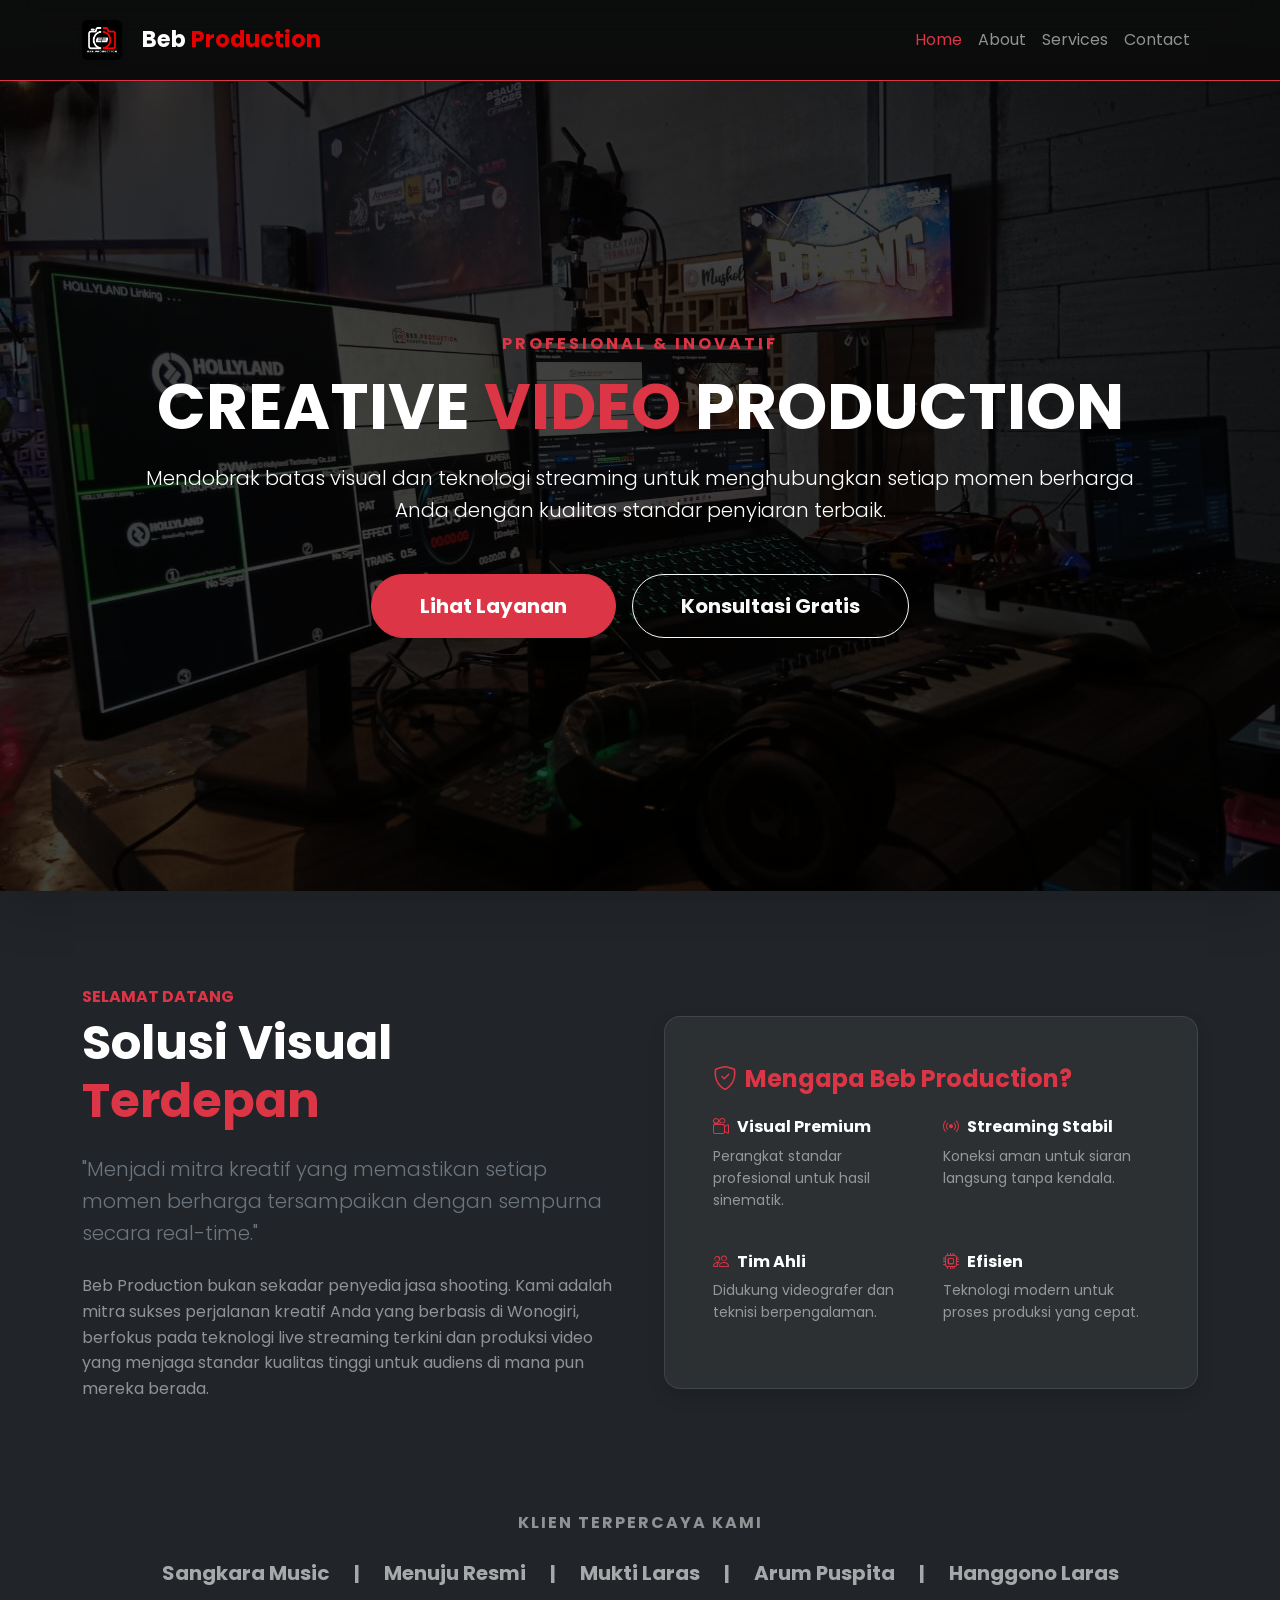
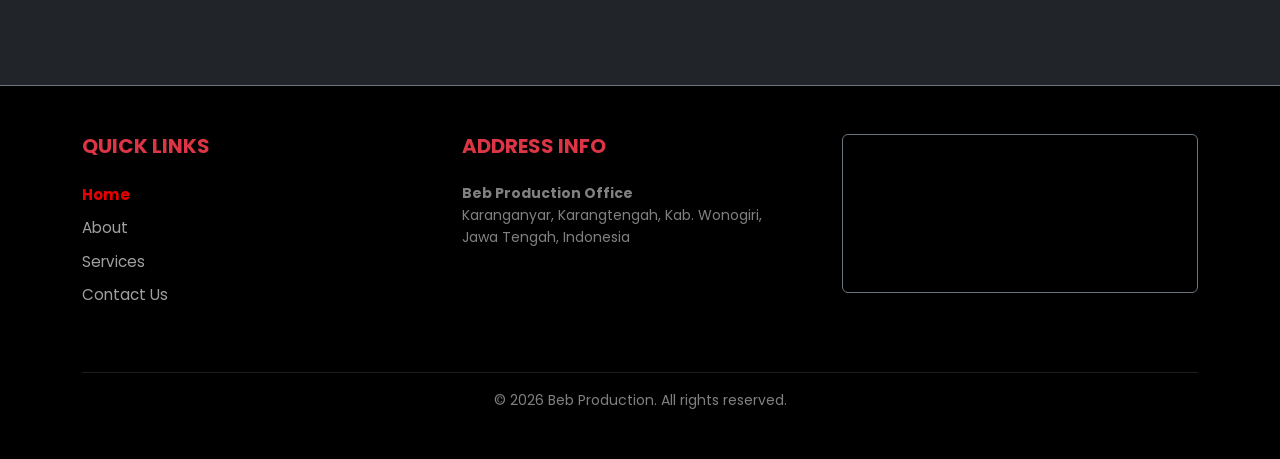
<file: index.html>
<!DOCTYPE html>
<html lang="en">
<head>
  <meta charset="utf-8" />
  <meta name="viewport" content="width=device-width, initial-scale=1" />
  <title>Beb Production | Creative Video & Streaming</title>
  
  <!-- Favicon -->
  <link rel="icon" type="image/png" href="images/logo jpg.jpg">
  
  <!-- Bootstrap, Icons & Google Fonts -->
  <link href="https://cdn.jsdelivr.net/npm/bootstrap@5.3.0/dist/css/bootstrap.min.css" rel="stylesheet" />
  <link rel="stylesheet" href="https://cdn.jsdelivr.net/npm/bootstrap-icons@1.11.1/font/bootstrap-icons.css">
  <link href="https://fonts.googleapis.com/css2?family=Poppins:wght@400;600;700&display=swap" rel="stylesheet" />
  
  <!-- Path CSS -->
  <link rel="stylesheet" href="css/style.css" />

  <style>
    /* Tambahan style khusus untuk mempercantik Home */
    .hero-section {
      min-height: 90vh;
      display: flex;
      align-items: center;
      background: linear-gradient(rgba(0,0,0,0.75), rgba(0,0,0,0.75)), url('images/services.jpeg');
      background-size: cover;
      background-position: center;
      background-attachment: fixed;
    }
    
    .feature-card {
      background: rgba(255, 255, 255, 0.05);
      border: 1px solid rgba(255, 255, 255, 0.1);
      backdrop-filter: blur(10px);
      transition: 0.3s;
    }
    
    .feature-card:hover {
      border-color: #dc3545;
      transform: translateY(-10px);
    }

    .client-list span {
      opacity: 0.6;
      transition: 0.3s;
      cursor: default;
    }

    .client-list span:hover {
      opacity: 1;
      color: #dc3545;
    }
  </style>
</head>
<body class="bg-dark text-white">

  <!-- Navbar -->
  <nav class="navbar navbar-expand-lg navbar-dark sticky-top bg-dark border-bottom border-danger">
    <div class="container">
      <a class="navbar-brand d-flex align-items-center" href="index.html">
        <img src="images/logo jpg.jpg" alt="Logo" width="40" height="40" class="me-2 rounded shadow-sm" />
        <span class="fw-bold">Beb <span class="text-danger">Production</span></span>
      </a>
      <button class="navbar-toggler" type="button" data-bs-toggle="collapse" data-bs-target="#navMenu">
        <span class="navbar-toggler-icon"></span>
      </button>
      <div id="navMenu" class="collapse navbar-collapse">
        <ul class="navbar-nav ms-auto">
          <li class="nav-item"><a class="nav-link active text-danger" href="index.html">Home</a></li>
          <li class="nav-item"><a class="nav-link" href="about.html">About</a></li>
          <li class="nav-item"><a class="nav-link" href="services.html">Services</a></li>
          <li class="nav-item"><a class="nav-link" href="contact.html">Contact</a></li>
        </ul>
      </div>
    </div>
  </nav>

  <!-- Hero Section -->
  <header class="hero-section text-center shadow-lg">
    <div class="container">
      <h6 class="text-danger fw-bold text-uppercase mb-3" style="letter-spacing: 3px;">Profesional & Inovatif</h6>
      <h1 class="display-3 fw-bold text-uppercase mb-3">Creative <span class="text-danger">Video</span> Production</h1>
      <p class="lead mb-5 px-lg-5">Mendobrak batas visual dan teknologi streaming untuk menghubungkan setiap momen berharga Anda dengan kualitas standar penyiaran terbaik.</p>
      <div class="d-grid gap-3 d-sm-flex justify-content-sm-center">
        <a href="services.html" class="btn btn-danger btn-lg px-5 py-3 rounded-pill fw-bold shadow">Lihat Layanan</a>
        <a href="contact.html" class="btn btn-outline-light btn-lg px-5 py-3 rounded-pill fw-bold">Konsultasi Gratis</a>
      </div>
    </div>
  </header>

  <!-- Welcome & Vision Section -->
  <main class="py-5">
    <div class="container py-lg-5">
      <div class="row align-items-center g-5">
        <div class="col-lg-6">
          <h6 class="text-danger fw-bold text-uppercase mb-2">Selamat Datang</h6>
          <h2 class="display-5 fw-bold mb-4">Solusi Visual <span class="text-danger">Terdepan</span></h2>
          <p class="lead text-secondary italic mb-4">"Menjadi mitra kreatif yang memastikan setiap momen berharga tersampaikan dengan sempurna secara real-time."</p>
          <p class="text-white-50">Beb Production bukan sekadar penyedia jasa shooting. Kami adalah mitra sukses perjalanan kreatif Anda yang berbasis di Wonogiri, berfokus pada teknologi live streaming terkini dan produksi video yang menjaga standar kualitas tinggi untuk audiens di mana pun mereka berada.</p>
        </div>
        
        <div class="col-lg-6">
          <div class="feature-card p-5 rounded-4 shadow">
            <h4 class="text-danger mb-4 fw-bold"><i class="bi bi-shield-check me-2"></i>Mengapa Beb Production?</h4>
            <div class="row g-4">
              <div class="col-sm-6">
                <h6 class="fw-bold"><i class="bi bi-camera-reels text-danger me-2"></i>Visual Premium</h6>
                <p class="small text-white-50">Perangkat standar profesional untuk hasil sinematik.</p>
              </div>
              <div class="col-sm-6">
                <h6 class="fw-bold"><i class="bi bi-broadcast text-danger me-2"></i>Streaming Stabil</h6>
                <p class="small text-white-50">Koneksi aman untuk siaran langsung tanpa kendala.</p>
              </div>
              <div class="col-sm-6">
                <h6 class="fw-bold"><i class="bi bi-people text-danger me-2"></i>Tim Ahli</h6>
                <p class="small text-white-50">Didukung videografer dan teknisi berpengalaman.</p>
              </div>
              <div class="col-sm-6">
                <h6 class="fw-bold"><i class="bi bi-cpu text-danger me-2"></i>Efisien</h6>
                <p class="small text-white-50">Teknologi modern untuk proses produksi yang cepat.</p>
              </div>
            </div>
          </div>
        </div>
      </div>
      
      <!-- Trust Bar -->
      <div class="mt-5 pt-5 text-center">
        <h6 class="text-uppercase mb-4 opacity-50 fw-bold" style="letter-spacing: 2px;">Klien Terpercaya Kami</h6>
        <div class="client-list d-flex flex-wrap justify-content-center gap-4 fw-bold fs-5">
          <span>Sangkara Music</span>
          <span class="d-none d-sm-inline">|</span>
          <span>Menuju Resmi</span>
          <span class="d-none d-sm-inline">|</span>
          <span>Mukti Laras</span>
          <span class="d-none d-sm-inline">|</span>
          <span>Arum Puspita</span>
          <span class="d-none d-sm-inline">|</span>
          <span>Hanggono Laras</span>
        </div>
      </div>
    </div>
  </main>


  <!-- Footer -->
  <footer class="bg-black py-5 border-top border-secondary">
    <div class="container">
      <div class="row g-4">
        <div class="col-md-4">
          <h5 class="text-danger mb-4 fw-bold">QUICK LINKS</h5>
          <ul class="list-unstyled">
            <li class="mb-2"><a href="index.html" class="footer-link active-page">Home</a></li>
            <li class="mb-2"><a href="about.html" class="footer-link">About</a></li>
            <li class="mb-2"><a href="services.html" class="footer-link">Services</a></li>
            <li class="mb-2"><a href="contact.html" class="footer-link">Contact Us</a></li>
          </ul>
        </div>
        <div class="col-md-4">
          <h5 class="text-danger mb-4 fw-bold">ADDRESS INFO</h5>
          <p class="text-white-50 small">
            <strong>Beb Production Office</strong><br>
            Karanganyar, Karangtengah, Kab. Wonogiri,<br>
            Jawa Tengah, Indonesia
          </p>
        </div>
        <div class="col-md-4">
      <div class="rounded overflow-hidden border border-secondary shadow-sm">
        <iframe 
          src="https://www.google.com/maps/embed?pb=!1m18!1m12!1m3!1d246.9257148713152!2d111.09631579596866!3d-8.018371131059089!2m3!1f0!2f0!3f0!3m2!1i1024!2i768!4f13.1!3m3!1m2!1s0x2e797d005f47a5b7%3A0x1bdde690bde7a354!2sBEB%20PRODUCTION%20SHOOTING%20BALAP!5e0!3m2!1sid!2sid!4v1777788148925!5m2!1sid!2sid"
          width="100%" 
          height="150" 
          style="border:0;" 
          allowfullscreen="" 
          loading="lazy" 
          referrerpolicy="no-referrer-when-downgrade">
        </iframe>
      </div>
        </div>
      </div>
      <hr class="mt-5 border-secondary opacity-25">
      <p class="text-center mb-0 small text-white-50">© 2026 Beb Production. All rights reserved.</p>
    </div>
  </footer>

  <script src="https://cdn.jsdelivr.net/npm/bootstrap@5.3.0/dist/js/bootstrap.bundle.min.js"></script>
  <!-- Path script disesuaikan -->
  <script src="js/script.js"></script>
</body>
</html>
</file>
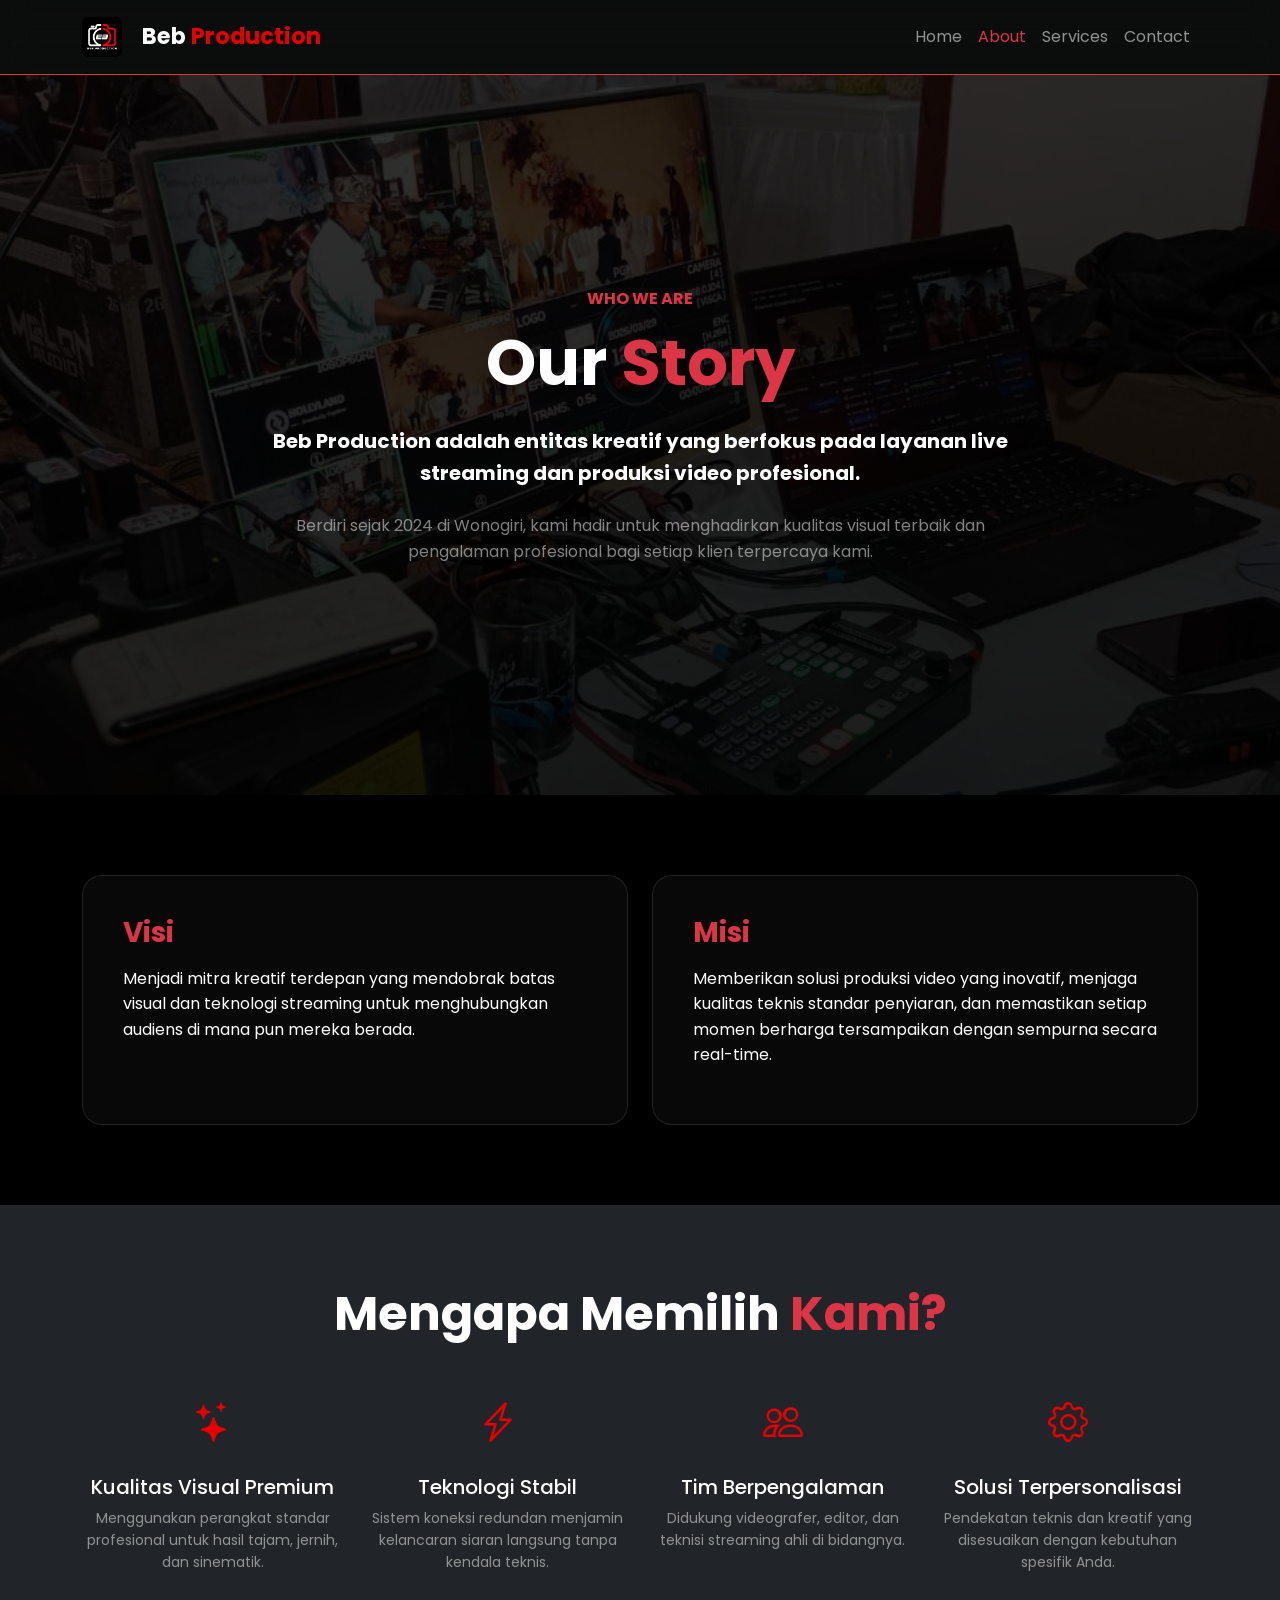
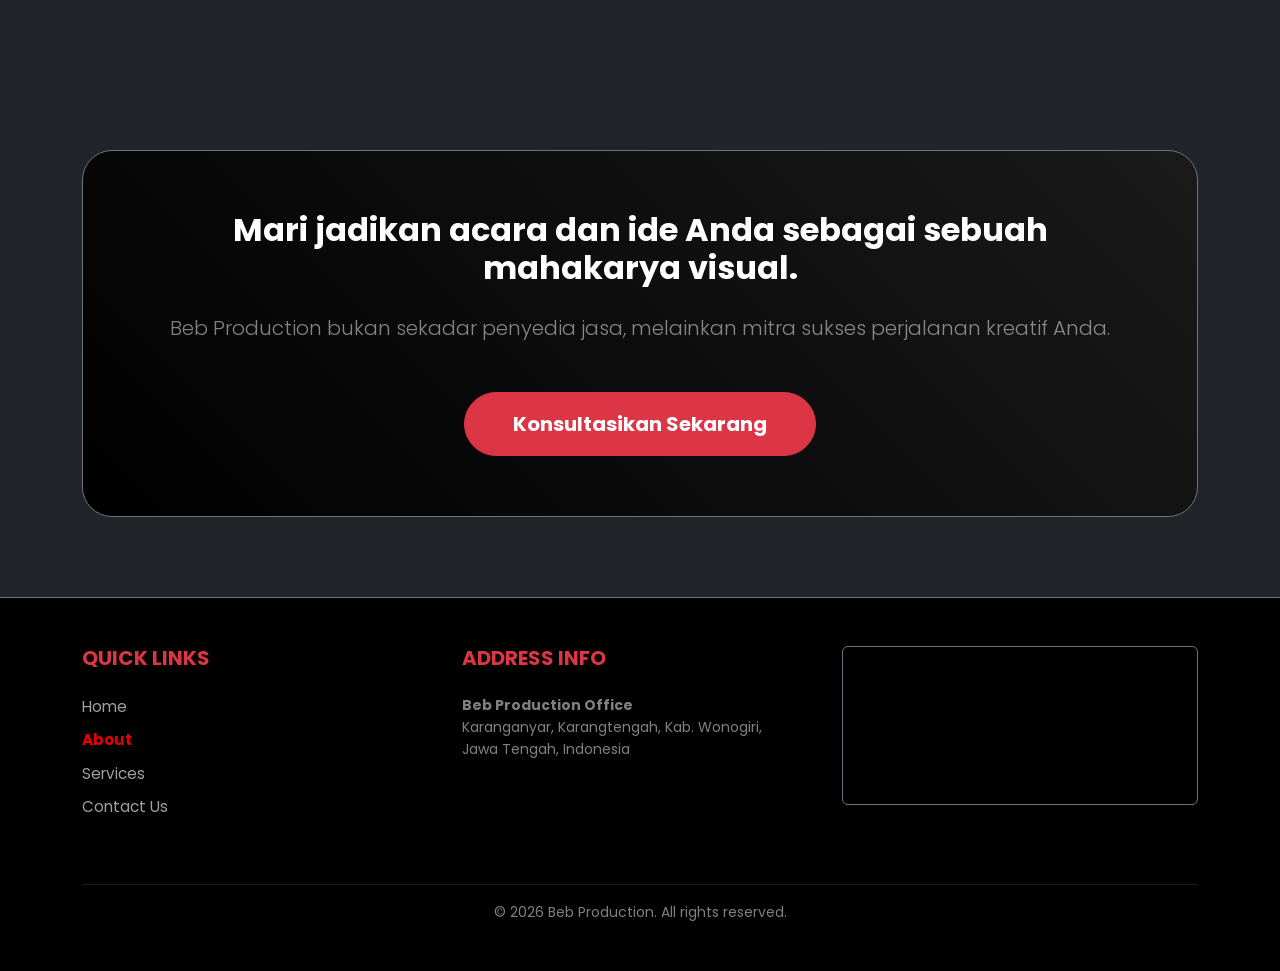
<file: about.html>
<!DOCTYPE html>
<html lang="en">
<head>
  <meta charset="utf-8" />
  <meta name="viewport" content="width=device-width, initial-scale=1" />
  <title>About Us - Beb Production</title>
  
  <!-- Favicon -->
  <link rel="icon" type="image/png" href="images/logo jpg.jpg">
  
  <!-- Bootstrap & Fonts -->
  <link href="https://cdn.jsdelivr.net/npm/bootstrap@5.3.0/dist/css/bootstrap.min.css" rel="stylesheet" />
  <link href="https://fonts.googleapis.com/css2?family=Poppins:wght@400;600;700&display=swap" rel="stylesheet" />
  <link rel="stylesheet" href="https://cdn.jsdelivr.net/npm/bootstrap-icons@1.11.1/font/bootstrap-icons.css">

  <!-- Custom CSS -->
  <link rel="stylesheet" href="css/style.css" />

  <style>
    /* Hero Section with Parallax Background */
    .about-hero {
      position: relative;
      min-height: 80vh;
      display: flex;
      align-items: center;
      background: linear-gradient(rgba(0, 0, 0, 0.8), rgba(0, 0, 0, 0.9)), 
                  url('images/about us.jpeg');
      background-size: cover;
      background-position: center;
      background-attachment: fixed;
    }

    .section-padding { padding: 80px 0; }
    
    /* Visi Misi Cards */
    .vision-mission-card {
      background: rgba(255, 255, 255, 0.03);
      border: 1px solid rgba(255, 255, 255, 0.1);
      padding: 40px;
      border-radius: 20px;
      height: 100%;
      transition: 0.3s;
    }
    .vision-mission-card:hover {
      border-color: #e60000;
      background: rgba(230, 0, 0, 0.05);
    }

    /* Selling Point Icons */
    .feature-icon {
      font-size: 2.5rem;
      color: #e60000;
      margin-bottom: 20px;
      display: inline-block;
    }

    .cta-section {
      background: linear-gradient(45deg, #000, #1a1a1a);
      border-radius: 30px;
      padding: 60px;
    }

    @media (max-width: 768px) {
      .about-hero { background-attachment: scroll; }
      .cta-section { padding: 30px; }
    }
  </style>
</head>

<body class="bg-dark text-white">

  <!-- Navbar -->
  <nav class="navbar navbar-expand-lg navbar-dark sticky-top bg-dark border-bottom border-danger">
    <div class="container">
      <a class="navbar-brand d-flex align-items-center" href="index.html">
        <img src="images/logo jpg.jpg" alt="Logo" width="40" height="40" class="me-2 rounded" />
        <span class="fw-bold">Beb <span class="text-danger">Production</span></span>
      </a>
      <button class="navbar-toggler" type="button" data-bs-toggle="collapse" data-bs-target="#navMenu">
        <span class="navbar-toggler-icon"></span>
      </button>
      <div id="navMenu" class="collapse navbar-collapse">
        <ul class="navbar-nav ms-auto">
          <li class="nav-item"><a class="nav-link" href="index.html">Home</a></li>
          <li class="nav-item"><a class="nav-link active text-danger" href="about.html">About</a></li>
          <li class="nav-item"><a class="nav-link" href="services.html">Services</a></li>
          <li class="nav-item"><a class="nav-link" href="contact.html">Contact</a></li>
        </ul>
      </div>
    </div>
  </nav>

  <!-- Hero Story -->
  <header class="about-hero">
    <div class="container text-center">
      <h6 class="text-danger fw-bold text-uppercase ls-2 mb-3">Who We Are</h6>
      <h1 class="display-3 fw-bold mb-4">Our <span class="text-danger">Story</span></h1>
      <div class="row justify-content-center">
        <div class="col-lg-8">
          <p class="lead mb-4 fw-bold">Beb Production adalah entitas kreatif yang berfokus pada layanan live streaming dan produksi video profesional.</p>
          <p class="text-white-50">Berdiri sejak 2024 di Wonogiri, kami hadir untuk menghadirkan kualitas visual terbaik dan pengalaman profesional bagi setiap klien terpercaya kami.</p>
        </div>
      </div>
    </div>
  </header>

  <!-- Visi & Misi Section -->
  <section class="section-padding bg-black">
    <div class="container">
      <div class="row g-4">
        <div class="col-md-6">
          <div class="vision-mission-card">
            <h3 class="text-danger fw-bold mb-3">Visi</h3>
            <p>Menjadi mitra kreatif terdepan yang mendobrak batas visual dan teknologi streaming untuk menghubungkan audiens di mana pun mereka berada.</p>
          </div>
        </div>
        <div class="col-md-6">
          <div class="vision-mission-card">
            <h3 class="text-danger fw-bold mb-3">Misi</h3>
            <p>Memberikan solusi produksi video yang inovatif, menjaga kualitas teknis standar penyiaran, dan memastikan setiap momen berharga tersampaikan dengan sempurna secara real-time.</p>
          </div>
        </div>
      </div>
    </div>
  </section>

  <!-- Selling Points -->
  <section class="section-padding">
    <div class="container text-center">
      <h2 class="display-5 fw-bold mb-5">Mengapa Memilih <span class="text-danger">Kami?</span></h2>
      <div class="row g-4">
        <div class="col-md-3">
          <i class="bi bi-stars feature-icon"></i>
          <h5>Kualitas Visual Premium</h5>
          <p class="small text-white-50">Menggunakan perangkat standar profesional untuk hasil tajam, jernih, dan sinematik.</p>
        </div>
        <div class="col-md-3">
          <i class="bi bi-lightning-charge feature-icon"></i>
          <h5>Teknologi Stabil</h5>
          <p class="small text-white-50">Sistem koneksi redundan menjamin kelancaran siaran langsung tanpa kendala teknis.</p>
        </div>
        <div class="col-md-3">
          <i class="bi bi-people feature-icon"></i>
          <h5>Tim Berpengalaman</h5>
          <p class="small text-white-50">Didukung videografer, editor, dan teknisi streaming ahli di bidangnya.</p>
        </div>
        <div class="col-md-3">
          <i class="bi bi-gear feature-icon"></i>
          <h5>Solusi Terpersonalisasi</h5>
          <p class="small text-white-50">Pendekatan teknis dan kreatif yang disesuaikan dengan kebutuhan spesifik Anda.</p>
        </div>
      </div>
    </div>
  </section>

  <!-- CTA Section -->
  <section class="section-padding">
    <div class="container">
      <div class="cta-section text-center border border-secondary">
        <h2 class="fw-bold mb-4">Mari jadikan acara dan ide Anda sebagai sebuah mahakarya visual.</h2>
        <p class="lead mb-5 text-white-50">Beb Production bukan sekadar penyedia jasa, melainkan mitra sukses perjalanan kreatif Anda.</p>
        <a href="contact.html" class="btn btn-danger btn-lg px-5 py-3 rounded-pill fw-bold">Konsultasikan Sekarang</a>
      </div>
    </div>
  </section>

  <!-- Footer -->
  <footer class="bg-black py-5 border-top border-secondary">
    <div class="container">
      <div class="row g-4">
        <div class="col-md-4">
          <h5 class="text-danger mb-4 fw-bold">QUICK LINKS</h5>
          <ul class="list-unstyled">
            <li class="mb-2"><a href="index.html" class="footer-link">Home</a></li>
            <li class="mb-2"><a href="about.html" class="footer-link active-page">About</a></li>
            <li class="mb-2"><a href="services.html" class="footer-link">Services</a></li>
            <li class="mb-2"><a href="contact.html" class="footer-link">Contact Us</a></li>
          </ul>
        </div>
        <div class="col-md-4">
          <h5 class="text-danger mb-4 fw-bold">ADDRESS INFO</h5>
          <p class="text-white-50 small">
            <strong>Beb Production Office</strong><br>
            Karanganyar, Karangtengah, Kab. Wonogiri,<br>
            Jawa Tengah, Indonesia
          </p>
        </div>
        <div class="col-md-4">
      <div class="rounded overflow-hidden border border-secondary shadow-sm">
        <iframe 
          src="https://www.google.com/maps/embed?pb=!1m18!1m12!1m3!1d246.9257148713152!2d111.09631579596866!3d-8.018371131059089!2m3!1f0!2f0!3f0!3m2!1i1024!2i768!4f13.1!3m3!1m2!1s0x2e797d005f47a5b7%3A0x1bdde690bde7a354!2sBEB%20PRODUCTION%20SHOOTING%20BALAP!5e0!3m2!1sid!2sid!4v1777788148925!5m2!1sid!2sid"
          width="100%" 
          height="150" 
          style="border:0;" 
          allowfullscreen="" 
          loading="lazy" 
          referrerpolicy="no-referrer-when-downgrade">
        </iframe>
      </div>
        </div>
      </div>
      <hr class="mt-5 border-secondary opacity-25">
      <p class="text-center mb-0 small text-white-50">© 2026 Beb Production. All rights reserved.</p>
    </div>
  </footer>

  <script src="https://cdn.jsdelivr.net/npm/bootstrap@5.3.0/dist/js/bootstrap.bundle.min.js"></script>

</body>
</html>
</file>
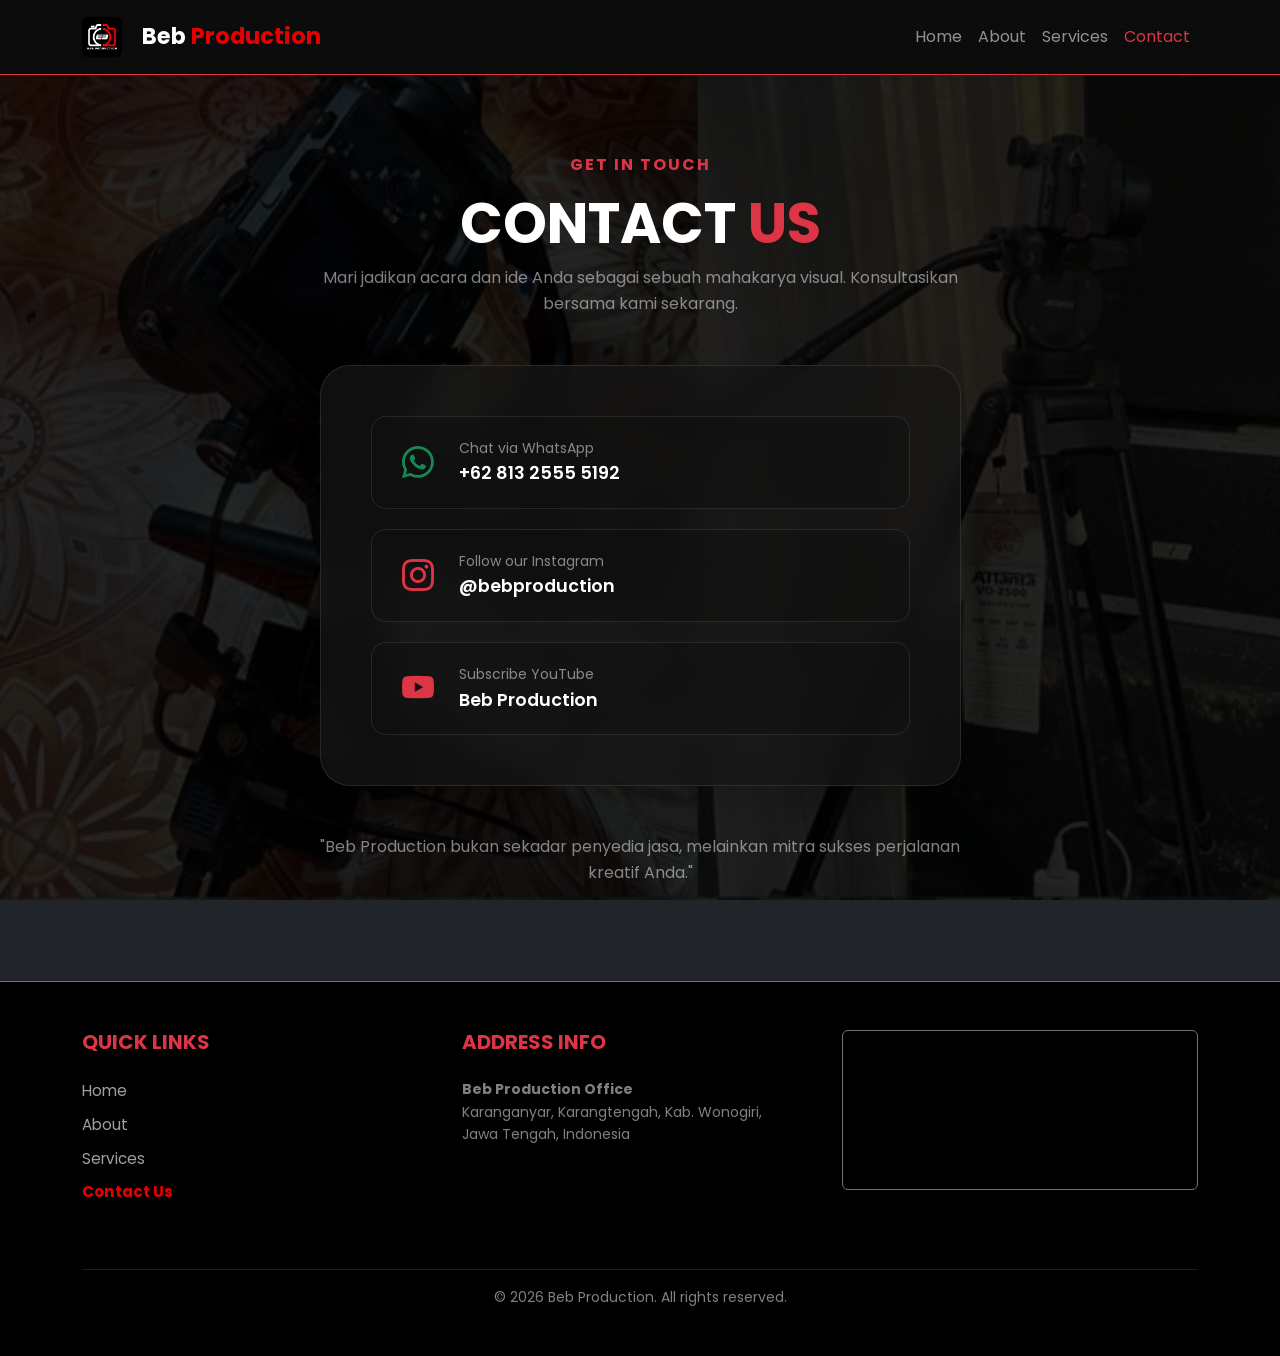
<file: contact.html>
<!DOCTYPE html>
<html lang="en">
<head>
  <meta charset="utf-8" />
  <meta name="viewport" content="width=device-width, initial-scale=1" />
  <title>Contact Us - Beb Production</title>
  
  <!-- Favicon -->
  <link rel="icon" type="image/png" href="images/logo jpg.jpg">
  
  <!-- Bootstrap, Fonts & Icons -->
  <link href="https://cdn.jsdelivr.net/npm/bootstrap@5.3.0/dist/css/bootstrap.min.css" rel="stylesheet" />
  <link href="https://fonts.googleapis.com/css2?family=Poppins:wght@400;600;700&display=swap" rel="stylesheet" />
  <link rel="stylesheet" href="https://cdn.jsdelivr.net/npm/bootstrap-icons@1.11.1/font/bootstrap-icons.css">
  
  <!-- Custom CSS -->
  <link rel="stylesheet" href="css/style.css" />
  
  <style>
    /* Hero Background for Contact */
    .contact-bg-wrapper {
      min-height: 100vh;
      display: flex;
      align-items: center;
      justify-content: center;
      background: linear-gradient(rgba(0, 0, 0, 0.85), rgba(0, 0, 0, 0.85)), 
                  url('images/contact-bg.jpeg'); /* Pastikan file ini ada di folder images */
      background-size: cover;
      background-position: center;
      background-attachment: fixed;
    }

    .contact-container {
      background: rgba(26, 26, 26, 0.7);
      backdrop-filter: blur(15px);
      padding: 50px;
      border-radius: 30px;
      border: 1px solid rgba(255, 255, 255, 0.1);
      max-width: 650px;
      width: 100%;
    }

    .contact-btn {
      display: flex;
      align-items: center;
      padding: 20px 30px;
      margin-bottom: 20px;
      border: 1px solid rgba(255, 255, 255, 0.1);
      border-radius: 15px;
      text-decoration: none;
      color: white;
      transition: all 0.4s cubic-bezier(0.175, 0.885, 0.32, 1.275);
      background: rgba(17, 17, 17, 0.5);
    }

    .contact-btn:last-child { margin-bottom: 0; }

    .contact-btn:hover {
      background: rgba(230, 0, 0, 0.1);
      color: white;
      transform: translateY(-8px) scale(1.02);
      border-color: #e60000;
      box-shadow: 0 15px 30px rgba(230, 0, 0, 0.3);
    }

    .contact-btn i { 
      font-size: 2rem; 
      margin-right: 25px; 
    }

    .contact-btn span {
      font-weight: 600;
      font-size: 1.1rem;
    }

    @media (max-width: 768px) {
      .contact-bg-wrapper { background-attachment: scroll; }
      .contact-container { padding: 30px; }
      .contact-btn span { font-size: 0.95rem; }
    }
  </style>
</head>
<body class="bg-dark text-white">

  <!-- Navbar -->
  <nav class="navbar navbar-expand-lg navbar-dark sticky-top bg-dark border-bottom border-danger">
    <div class="container">
      <a class="navbar-brand d-flex align-items-center" href="index.html">
        <img src="images/logo jpg.jpg" alt="Logo" width="40" height="40" class="me-2 rounded shadow-sm" />
        <span class="fw-bold">Beb <span class="text-danger">Production</span></span>
      </a>
      <button class="navbar-toggler" type="button" data-bs-toggle="collapse" data-bs-target="#navMenu">
        <span class="navbar-toggler-icon"></span>
      </button>
      <div id="navMenu" class="collapse navbar-collapse">
        <ul class="navbar-nav ms-auto">
          <li class="nav-item"><a class="nav-link" href="index.html">Home</a></li>
          <li class="nav-item"><a class="nav-link" href="about.html">About</a></li>
          <li class="nav-item"><a class="nav-link" href="services.html">Services</a></li>
          <li class="nav-item"><a class="nav-link active text-danger" href="contact.html">Contact</a></li>
        </ul>
      </div>
    </div>
  </nav>

  <!-- Contact Section -->
  <div class="contact-bg-wrapper">
    <div class="container">
      <div class="row justify-content-center">
        <div class="col-lg-7">
          <div class="text-center mb-5">
            <h6 class="text-danger fw-bold text-uppercase mb-3" style="letter-spacing: 2px;">Get In Touch</h6>
            <h2 class="display-4 fw-bold text-uppercase">Contact <span class="text-danger">Us</span></h2>
            <p class="text-white-50">Mari jadikan acara dan ide Anda sebagai sebuah mahakarya visual. Konsultasikan bersama kami sekarang.</p>
          </div>
          
          <div class="contact-container shadow-lg mx-auto">
            <!-- Tombol Kontak -->
            <a href="https://wa.me/6281325555192" class="contact-btn" target="_blank">
              <i class="bi bi-whatsapp text-success"></i>
              <div>
                <small class="d-block text-white-50 fw-normal">Chat via WhatsApp</small>
                <span>+62 813 2555 5192</span>
              </div>
            </a>
            
            <a href="https://www.instagram.com/bebproduction" class="contact-btn" target="_blank">
              <i class="bi bi-instagram text-danger"></i>
              <div>
                <small class="d-block text-white-50 fw-normal">Follow our Instagram</small>
                <span>@bebproduction</span>
              </div>
            </a>
            
            <a href="https://youtube.com/@bebproduction" class="contact-btn" target="_blank">
              <i class="bi bi-youtube text-danger"></i>
              <div>
                <small class="d-block text-white-50 fw-normal">Subscribe YouTube</small>
                <span>Beb Production</span>
              </div>
            </a>
          </div>

          <div class="text-center mt-5">
            <p class="text-white-50">"Beb Production bukan sekadar penyedia jasa, melainkan mitra sukses perjalanan kreatif Anda."</p>
          </div>
        </div>
      </div>
    </div>
  </div>

  <!-- Footer -->
  <footer class="bg-black py-5 border-top border-secondary">
    <div class="container">
      <div class="row g-4">
        <div class="col-md-4">
          <h5 class="text-danger mb-4 fw-bold">QUICK LINKS</h5>
          <ul class="list-unstyled">
            <li class="mb-2"><a href="index.html" class="footer-link">Home</a></li>
            <li class="mb-2"><a href="about.html" class="footer-link">About</a></li>
            <li class="mb-2"><a href="services.html" class="footer-link">Services</a></li>
            <li class="mb-2"><a href="contact.html" class="footer-link active-page">Contact Us</a></li>
          </ul>
        </div>
        <div class="col-md-4">
          <h5 class="text-danger mb-4 fw-bold">ADDRESS INFO</h5>
          <p class="text-white-50 small">
            <strong>Beb Production Office</strong><br>
            Karanganyar, Karangtengah, Kab. Wonogiri,<br>
            Jawa Tengah, Indonesia
          </p>
        </div>
        <div class="col-md-4">
      <div class="rounded overflow-hidden border border-secondary shadow-sm">
        <iframe 
          src="https://www.google.com/maps/embed?pb=!1m18!1m12!1m3!1d246.9257148713152!2d111.09631579596866!3d-8.018371131059089!2m3!1f0!2f0!3f0!3m2!1i1024!2i768!4f13.1!3m3!1m2!1s0x2e797d005f47a5b7%3A0x1bdde690bde7a354!2sBEB%20PRODUCTION%20SHOOTING%20BALAP!5e0!3m2!1sid!2sid!4v1777788148925!5m2!1sid!2sid"
          width="100%" 
          height="150" 
          style="border:0;" 
          allowfullscreen="" 
          loading="lazy" 
          referrerpolicy="no-referrer-when-downgrade">
        </iframe>
      </div>
        </div>
      </div>
      <hr class="mt-5 border-secondary opacity-25">
      <p class="text-center mb-0 small text-white-50">© 2026 Beb Production. All rights reserved.</p>
    </div>
  </footer>

  <script src="https://cdn.jsdelivr.net/npm/bootstrap@5.3.0/dist/js/bootstrap.bundle.min.js"></script>
</body>
</html>
</file>
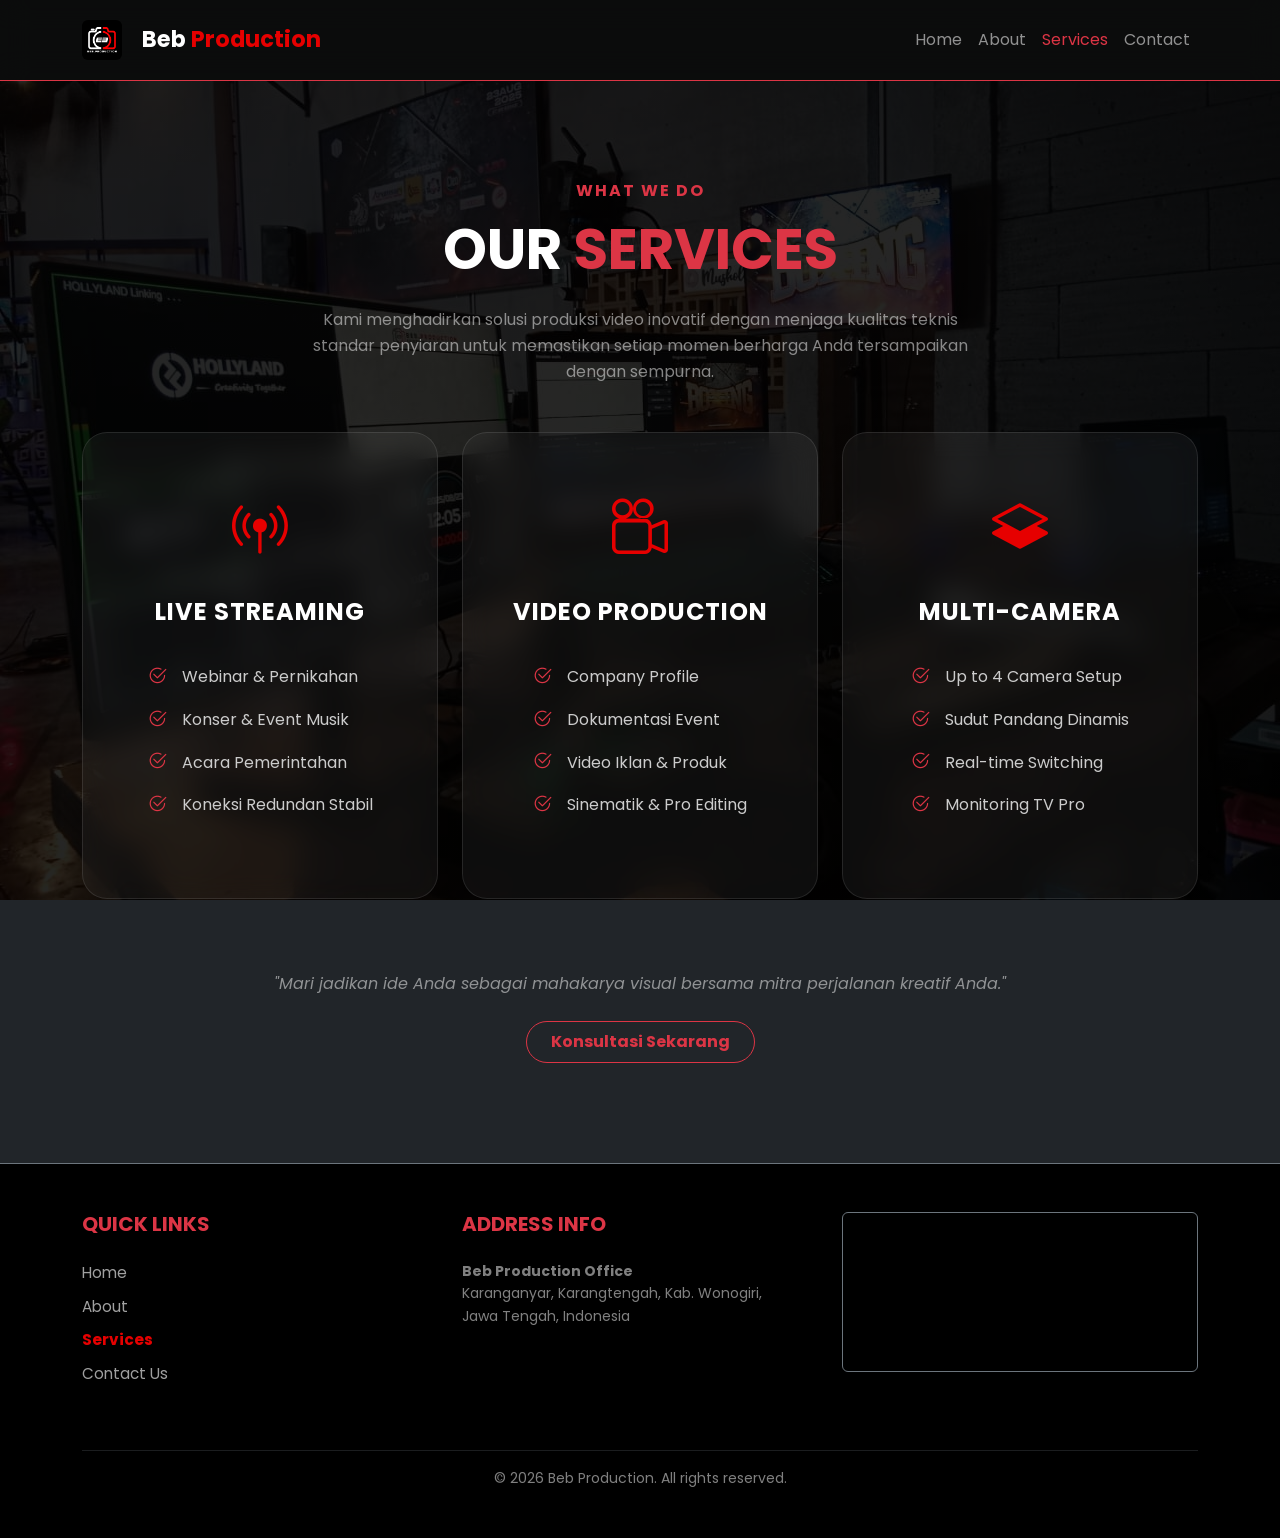
<file: services.html>
<!DOCTYPE html>
<html lang="en">
<head>
  <meta charset="utf-8" />
  <meta name="viewport" content="width=device-width, initial-scale=1" />
  <title>Our Services - Beb Production</title>
  
  <!-- Favicon -->
  <link rel="icon" type="image/png" href="images/logo jpg.jpg">
  
  <!-- Bootstrap, Fonts & Icons -->
  <link href="https://cdn.jsdelivr.net/npm/bootstrap@5.3.0/dist/css/bootstrap.min.css" rel="stylesheet" />
  <link href="https://fonts.googleapis.com/css2?family=Poppins:wght@400;600;700&display=swap" rel="stylesheet" />
  <link rel="stylesheet" href="https://cdn.jsdelivr.net/npm/bootstrap-icons@1.11.1/font/bootstrap-icons.css">
  
  <!-- Custom CSS -->
  <link rel="stylesheet" href="css/style.css" />

  <style>
    /* Hero Background for Services */
    .services-bg-wrapper {
      min-height: 100vh;
      background: linear-gradient(rgba(0, 0, 0, 0.85), rgba(0, 0, 0, 0.85)), 
                  url('images/services.jpeg');
      background-size: cover;
      background-position: center;
      background-attachment: fixed;
      display: flex;
      align-items: center;
      padding: 100px 0;
    }

    /* Glassmorphism Effect for Service Cards */
    .service-card {
      background: rgba(255, 255, 255, 0.05) !important;
      backdrop-filter: blur(15px);
      border: 1px solid rgba(255, 255, 255, 0.1) !important;
      padding: 50px 30px;
      border-radius: 25px;
      height: 100%;
      transition: all 0.4s ease;
    }

    .service-card:hover {
      transform: translateY(-15px);
      border-color: #e60000 !important;
      background: rgba(230, 0, 0, 0.05) !important;
    }

    .service-card i {
      font-size: 3.5rem;
      color: #e60000;
      margin-bottom: 25px;
      display: inline-block;
    }

    .service-card h4 {
      font-weight: 700;
      letter-spacing: 1px;
      margin-bottom: 20px;
    }

    .service-card ul {
      text-align: left;
      padding-left: 0;
      list-style: none;
    }

    .service-card ul li {
      margin-bottom: 12px;
      color: #ccc;
      display: flex;
      align-items: center;
    }

    .service-card ul li i {
      font-size: 1.2rem;
      margin-bottom: 0;
      margin-right: 15px;
    }
  </style>
</head>
<body class="bg-dark text-white">

  <!-- Navbar -->
  <nav class="navbar navbar-expand-lg navbar-dark sticky-top bg-dark border-bottom border-danger">
    <div class="container">
      <a class="navbar-brand d-flex align-items-center" href="index.html">
        <img src="images/logo jpg.jpg" alt="Logo" width="40" height="40" class="me-2 rounded" />
        <span class="fw-bold">Beb <span class="text-danger">Production</span></span>
      </a>
      <button class="navbar-toggler" type="button" data-bs-toggle="collapse" data-bs-target="#navMenu">
        <span class="navbar-toggler-icon"></span>
      </button>
      <div id="navMenu" class="collapse navbar-collapse">
        <ul class="navbar-nav ms-auto">
          <li class="nav-item"><a class="nav-link" href="index.html">Home</a></li>
          <li class="nav-item"><a class="nav-link" href="about.html">About</a></li>
          <li class="nav-item"><a class="nav-link active text-danger" href="services.html">Services</a></li>
          <li class="nav-item"><a class="nav-link" href="contact.html">Contact</a></li>
        </ul>
      </div>
    </div>
  </nav>

  <div class="services-bg-wrapper">
    <section class="container text-center">
      <h6 class="text-danger fw-bold text-uppercase mb-3" style="letter-spacing: 2px;">What We Do</h6>
      <h2 class="display-4 fw-bold text-uppercase mb-4">Our <span class="text-danger">Services</span></h2>
      <p class="text-white-50 mx-auto mb-5" style="max-width: 700px;">
        Kami menghadirkan solusi produksi video inovatif dengan menjaga kualitas teknis standar penyiaran untuk memastikan setiap momen berharga Anda tersampaikan dengan sempurna.
      </p>
      
      <div class="row g-4 justify-content-center">
        <!-- Live Streaming -->
        <div class="col-md-6 col-lg-4">
          <div class="service-card">
            <i class="bi bi-broadcast-pin"></i>
            <h4 class="text-uppercase">Live Streaming</h4>
            <ul>
              <li><i class="bi bi-check2-circle text-danger"></i> Webinar & Pernikahan</li>
              <li><i class="bi bi-check2-circle text-danger"></i> Konser & Event Musik</li>
              <li><i class="bi bi-check2-circle text-danger"></i> Acara Pemerintahan</li>
              <li><i class="bi bi-check2-circle text-danger"></i> Koneksi Redundan Stabil</li>
            </ul>
          </div>
        </div>
        
        <!-- Video Production -->
        <div class="col-md-6 col-lg-4">
          <div class="service-card">
            <i class="bi bi-camera-reels"></i>
            <h4 class="text-uppercase">Video Production</h4>
            <ul>
              <li><i class="bi bi-check2-circle text-danger"></i> Company Profile</li>
              <li><i class="bi bi-check2-circle text-danger"></i> Dokumentasi Event</li>
              <li><i class="bi bi-check2-circle text-danger"></i> Video Iklan & Produk</li>
              <li><i class="bi bi-check2-circle text-danger"></i> Sinematik & Pro Editing</li>
            </ul>
          </div>
        </div>

        <!-- Multi-Camera Setup -->
        <div class="col-md-6 col-lg-4">
          <div class="service-card">
            <i class="bi bi-layers-half"></i>
            <h4 class="text-uppercase">Multi-Camera</h4>
            <ul>
              <li><i class="bi bi-check2-circle text-danger"></i> Up to 4 Camera Setup</li>
              <li><i class="bi bi-check2-circle text-danger"></i> Sudut Pandang Dinamis</li>
              <li><i class="bi bi-check2-circle text-danger"></i> Real-time Switching</li>
              <li><i class="bi bi-check2-circle text-danger"></i> Monitoring TV Pro</li>
            </ul>
          </div>
        </div>
      </div>

      <div class="mt-5 pt-4">
        <p class="fst-italic text-white-50">"Mari jadikan ide Anda sebagai mahakarya visual bersama mitra perjalanan kreatif Anda."</p>
        <a href="contact.html" class="btn btn-outline-danger px-4 py-2 mt-2 rounded-pill fw-bold">Konsultasi Sekarang</a>
      </div>
    </section>
  </div>
  
  <!-- Footer -->
  <footer class="bg-black py-5 border-top border-secondary">
    <div class="container">
      <div class="row g-4">
        <div class="col-md-4">
          <h5 class="text-danger mb-4 fw-bold">QUICK LINKS</h5>
          <ul class="list-unstyled">
            <li class="mb-2"><a href="index.html" class="footer-link">Home</a></li>
            <li class="mb-2"><a href="about.html" class="footer-link">About</a></li>
            <li class="mb-2"><a href="services.html" class="footer-link active-page">Services</a></li>
            <li class="mb-2"><a href="contact.html" class="footer-link">Contact Us</a></li>
          </ul>
        </div>
        <div class="col-md-4">
          <h5 class="text-danger mb-4 fw-bold">ADDRESS INFO</h5>
          <p class="text-white-50 small">
            <strong>Beb Production Office</strong><br>
            Karanganyar, Karangtengah, Kab. Wonogiri,<br>
            Jawa Tengah, Indonesia
          </p>
        </div>
        <div class="col-md-4">
      <div class="rounded overflow-hidden border border-secondary shadow-sm">
        <iframe 
          src="https://www.google.com/maps/embed?pb=!1m18!1m12!1m3!1d246.9257148713152!2d111.09631579596866!3d-8.018371131059089!2m3!1f0!2f0!3f0!3m2!1i1024!2i768!4f13.1!3m3!1m2!1s0x2e797d005f47a5b7%3A0x1bdde690bde7a354!2sBEB%20PRODUCTION%20SHOOTING%20BALAP!5e0!3m2!1sid!2sid!4v1777788148925!5m2!1sid!2sid"
          width="100%" 
          height="150" 
          style="border:0;" 
          allowfullscreen="" 
          loading="lazy" 
          referrerpolicy="no-referrer-when-downgrade">
        </iframe>
      </div>
        </div>
      </div>
      <hr class="mt-5 border-secondary opacity-25">
      <p class="text-center mb-0 small text-white-50">© 2026 Beb Production. All rights reserved.</p>
    </div>
  </footer>

  <script src="https://cdn.jsdelivr.net/npm/bootstrap@5.3.0/dist/js/bootstrap.bundle.min.js"></script>
  <script src="js/script.js"></script>
</body>
</html>
</file>
<file: css/style.css>
/* 
   UTS - Personal Portfolio "Beb Production"
   Custom Stylesheet - Modern Dark Theme (Clean & Organized)
*/

/* =========================================
   1. GLOBAL VARIABLES & BASE STYLES
   ========================================= */
:root {
  --primary-red: #e60000;
  --dark-bg: #0b0b0b;
  --dark-card: rgba(26, 26, 26, 0.8);
  --light-text: #f8f9fa;
  --gray-text: #a0a0a0;
  --transition: all 0.3s cubic-bezier(0.4, 0, 0.2, 1);
}

html {
  scroll-behavior: smooth;
}

body {
  font-family: 'Poppins', sans-serif;
  background-color: var(--dark-bg);
  color: var(--light-text);
  margin: 0;
  overflow-x: hidden;
  line-height: 1.6;
}

::selection {
  background: var(--primary-red);
  color: white;
}

/* =========================================
   2. NAVBAR & BRANDING (Final Perfectly Synced)
   ========================================= */
.navbar {
  background-color: rgba(11, 11, 11, 0.95) !important;
  backdrop-filter: blur(15px);
  border-bottom: 2px solid var(--primary-red);
  padding: 12px 0;
}

.navbar-brand {
  font-weight: 700;
  font-size: 1.4rem;
  display: flex;
  align-items: center;
  gap: 12px;
  text-decoration: none;
  /* KUNCI: Durasi dan timing sama untuk semua elemen */
  transition: all 0.4s cubic-bezier(0.175, 0.885, 0.32, 1.275);
}

/* Base Style Logo & Teks (Menggunakan inherit agar bareng) */
.navbar-brand img,
.navbar-brand span {
  transition: inherit; 
  display: inline-block;
  text-shadow: none !important;
}

.navbar-brand img {
  border-radius: 8px;
}

.navbar-brand .text-white { color: #ffffff !important; }
.navbar-brand .text-danger { color: var(--primary-red) !important; }

/* HOVER: Efek Gerakan Kompak */
.navbar-brand:hover {
  transform: translateY(-5px); /* Container utama naik */
}

.navbar-brand:hover img {
  /* Rotasi dikurangi agar tidak terlalu miring, scale tetap agar tegas */
  transform: rotate(5deg) scale(1.1); 
  filter: drop-shadow(0 0 8px rgba(230, 0, 0, 0.3));
}

/* Memastikan teks tetap bersih tanpa shadow saat hover */
.navbar-brand:hover span {
  text-shadow: none !important;
  transform: scale(1.02); /* Sedikit membesar mengikuti logo */
}

/* =========================================
   3. SHARED COMPONENTS (Cards & Backgrounds)
   ========================================= */
/* Wrapper Dasar untuk Background Image */
.services-bg-wrapper, .contact-bg-wrapper {
  background-size: cover;
  background-position: center;
  background-repeat: no-repeat;
  background-attachment: fixed;
  min-height: 100vh;
  display: flex;
  align-items: center;
  padding: 80px 0;
}

/* Service Card Style (Digunakan di Services & USP About) */
.service-card {
  background: var(--dark-card) !important;
  backdrop-filter: blur(10px);
  border: 1px solid rgba(255, 255, 255, 0.1) !important;
  padding: 40px;
  border-radius: 20px;
  height: 100%;
  display: flex;
  flex-direction: column;
  align-items: center;
  text-align: center;
  transition: var(--transition);
}

.service-card:hover {
  transform: translateY(-12px);
  background: rgba(34, 34, 34, 0.9) !important;
  border-color: var(--primary-red) !important;
  box-shadow: 0 15px 30px rgba(230, 0, 0, 0.2);
}

.service-card i {
  font-size: 3rem;
  color: var(--primary-red);
  margin-bottom: 20px;
}

.service-card ul {
  text-align: left;
  list-style: none;
  padding: 0;
  color: var(--gray-text);
  display: inline-block;
  margin-top: 15px;
}

.service-card ul li { margin-bottom: 8px; }

/* =========================================
   4. ABOUT PAGE SPECIFIC
   ========================================= */
.about-img-container {
  max-width: 420px;
  margin: 0 auto;
  position: relative;
}

.about-image-card {
  background: rgba(255, 255, 255, 0.03);
  backdrop-filter: blur(10px);
  padding: 10px;
  border-radius: 20px;
  border: 1px solid rgba(255, 255, 255, 0.1);
  box-shadow: 0 20px 40px rgba(0, 0, 0, 0.5);
  transition: var(--transition);
  display: inline-block;
}

.about-image-card:hover {
  transform: translateY(-10px) scale(1.02);
  border-color: var(--primary-red);
}

.about-image-card img {
  border-radius: 12px;
  display: block;
}

/* =========================================
   5. SERVICES PAGE SPECIFIC
   ========================================= */
.services-bg-wrapper {
  background-image: linear-gradient(rgba(0, 0, 0, 0.8), rgba(0, 0, 0, 0.8)), 
                    url('../images/bg2.jpeg');
  background-position: center 60%;
}

/* =========================================
   6. CONTACT PAGE SPECIFIC
   ========================================= */
.contact-bg-wrapper {
  background-image: linear-gradient(rgba(0, 0, 0, 0.85), rgba(0, 0, 0, 0.85)), 
                    url('../images/contact-bg.jpeg');
}

.contact-container {
  background: rgba(22, 22, 22, 0.7) !important;
  backdrop-filter: blur(15px);
  border: 1px solid rgba(255, 255, 255, 0.1) !important;
  padding: 40px;
  border-radius: 20px;
  box-shadow: 0 20px 40px rgba(0,0,0,0.4);
}

/* =========================================
   7. FOOTER, MAP, & ANIMATIONS
   ========================================= */
footer {
  background-color: #050505;
  padding: 70px 0 30px;
  border-top: 1px solid #222;
}

.footer-link {
  color: var(--gray-text) !important;
  text-decoration: none;
  transition: var(--transition);
  font-size: 0.95rem;
  display: inline-block;
}

.footer-link:hover {
  color: var(--primary-red) !important;
  transform: scale(1.1) translateX(8px);
}

.footer-link.active-page {
  color: var(--primary-red) !important;
  font-weight: bold;
  pointer-events: none;
}

.map-container {
  border-radius: 15px;
  overflow: hidden;
  border: 1px solid #333;
}

.map-container iframe {
  filter: grayscale(100%) invert(90%) contrast(90%);
  transition: var(--transition);
}

.map-container:hover iframe {
  filter: grayscale(0%) invert(0%);
}

@keyframes fadeInUp {
  from { opacity: 0; transform: translateY(30px); }
  to { opacity: 1; transform: translateY(0); }
}

section {
  animation: fadeInUp 0.8s ease-out;
}

/* =========================================
   8. RESPONSIVE DESIGN (Media Queries)
   ========================================= */
@media (max-width: 768px) {
  .services-bg-wrapper, .contact-bg-wrapper {
    background-attachment: scroll; /* Parallax dimatikan di HP agar lancar */
    padding: 60px 0;
  }
  
  .about-img-container {
    max-width: 300px;
    margin-bottom: 40px;
  }

  .service-card {
    padding: 25px;
  }
}
</file>
